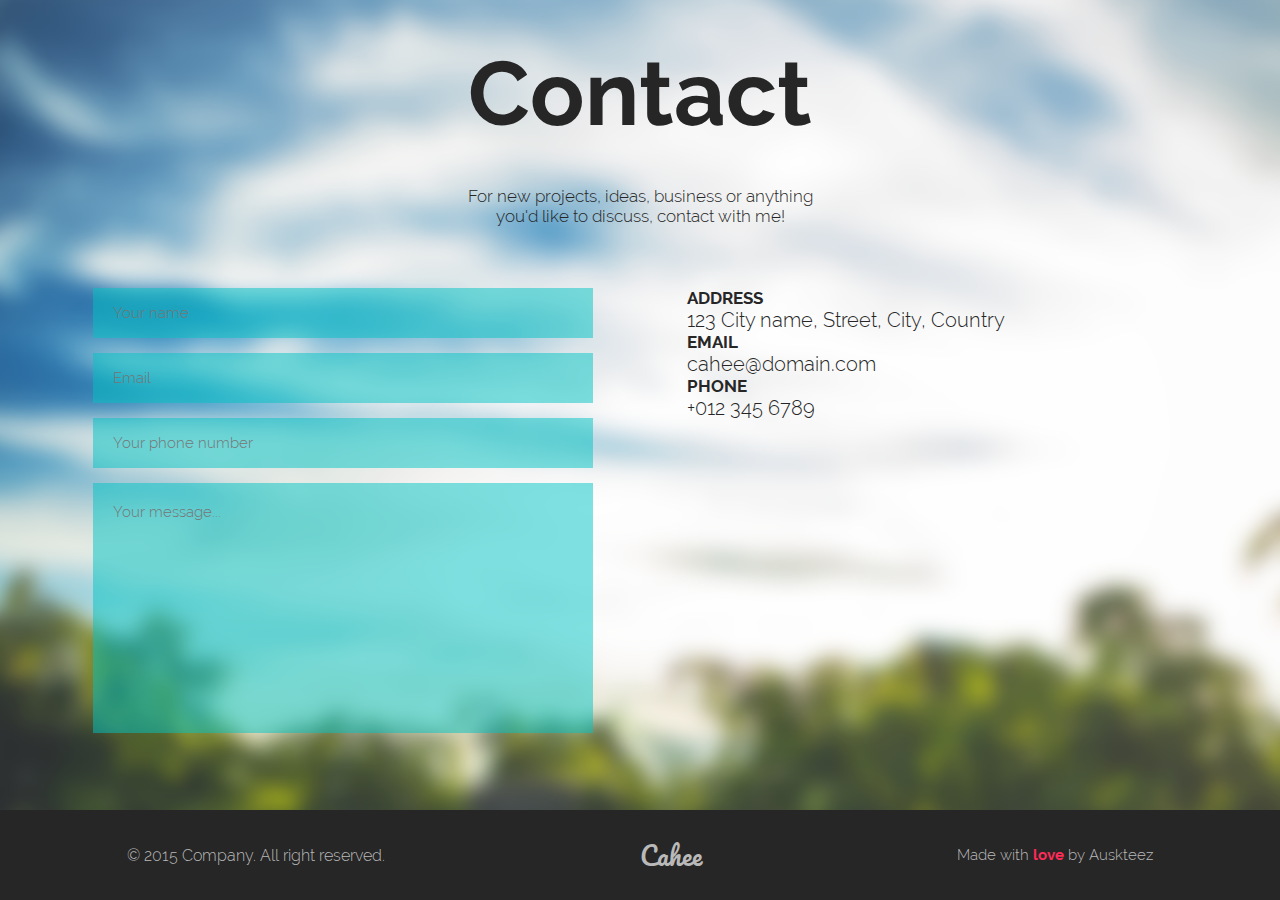
<file: 12.1/index.html>
<!DOCTYPE html>
<html lang="en">

<head>
    <meta charset="UTF-8">
    <meta name="viewport" content="width=device-width, initial-scale=1.0">
    <title>Contact</title>
    <link rel="stylesheet" href="style.css">
</head>

<body>

    <footer>
        <div class="title-container">
            <h1 class="title">
                Contact
            </h1>
            <div class="sub-title">
                For new projects, ideas, business or anything
                you'd like to discuss, contact with me!
            </div>
        </div>


        <div class="form-container">
            <form action="">
                <input type="text" class="form__input" placeholder="Your name">
                <input type="email" class="form__input" placeholder="Email">
                <input type="text" class="form__input" placeholder="Your phone number" data-mask="+00 (000) 000 00 00">
                <textarea name="" id="" cols="30" rows="10" class="form__input form__input-big"
                    placeholder="Your message..."></textarea>


            </form>


            <div class="contact-info">

                <div class="contact-info-item">
                    <div class="contact-info__title">
                        ADDRESS
                    </div>
                    <div class="contact-info__data">
                        123 City name, Street, City, Country
                    </div>
                </div>


                <div class="contact-info-item">
                    <div class="contact-info__title">
                        EMAIL
                    </div>
                    <div class="contact-info__data">
                        cahee@domain.com
                    </div>
                </div>


                <div class="contact-info-item">
                    <div class="contact-info__title">
                        PHONE
                    </div>
                    <div class="contact-info__data">
                        +012 345 6789
                    </div>
                </div>


            </div>




        </div>

        <div class="footer-footer">
            <div class="footer-footer__copyright">
                &copy; 2015 Company. All right reserved.
            </div>

            <div class="footer-footer__logo">
                Cahee
            </div>

            <div class="footer-footer__with-love">
                Made with <span class="love-red">love</span> by Auskteez
            </div>

        </div>




    </footer>






    <script src="https://cdnjs.cloudflare.com/ajax/libs/jquery/3.3.1/jquery.min.js"></script>
    <script src="./plugins/jquery.mask.min.js"></script>

</body>

</html>
</file>
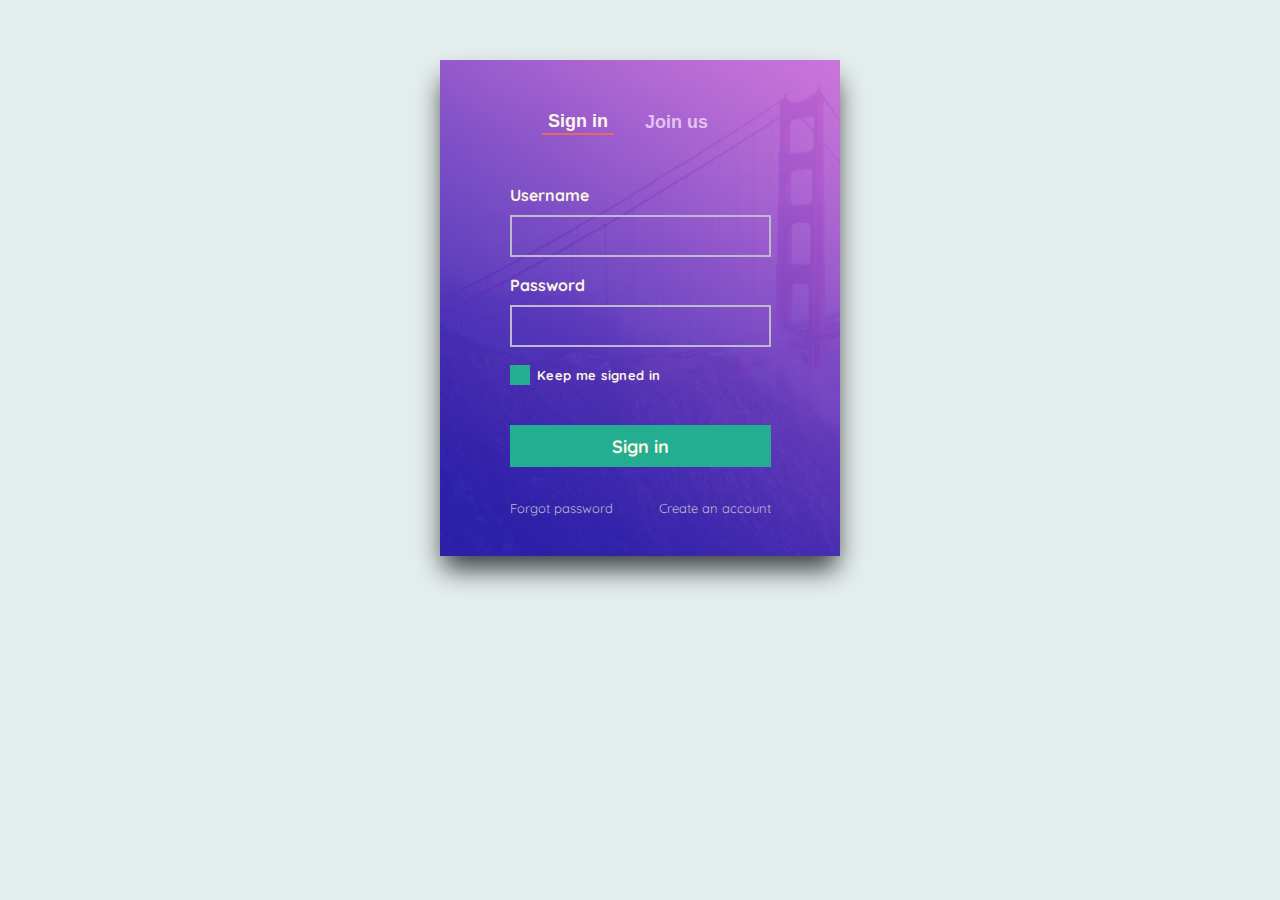
<file: 12.2/index.html>
<!DOCTYPE html>
<html lang="en">

<head>
    <meta charset="UTF-8">
    <meta name="viewport" content="width=device-width, initial-scale=1.0">
    <title>Document</title>
    <link rel="stylesheet" href="style.css">
</head>

<body>

    <div class="main-container">


        <div class="inner-container">
            <div class="tab-btn-container">
                <button class="tab-btn  " id="btn-sign-in" onclick="openTab(event, 'tab-sign-in')">
                    Sign in
                </button>
                <button class="tab-btn" id="btn-join-us" onclick="openTab(event, 'tab-join-us')">
                    Join us
                </button>

            </div>


            <form action="" class="form-menu" id="tab-sign-in">
                <label for="sign-in-usr" class="label-for-txt">Username</label>
                <input type="text" name="username" id="sign-in-usr" class="form-menu__input-txt">

                <label for="sign-in-psw" class="label-for-txt">Password</label>
                <input type="password" name="password" id="sign-in-psw" class="form-menu__input-txt">

                <div class="checkbox-container">
                    <input type="checkbox" name="remember" id="remember" class="form-menu__checkbox">
                    <label for="remember" class="label-for-checkbox">
                        <span class="form__checkbox">&#10004;</span>
                        Keep me signed in</label>
                </div>

                <input type="submit" value="Sign in" class="form__submit">

                <div class="additional-links">
                    <a href="" class="help-link">
                        Forgot password
                    </a>
                    <a href="" class="help-link">
                        Create an account
                    </a>
                </div>
            </form>

            <form action="" class="form-menu" id="tab-join-us">
                <label for="join-us-usr" class="label-for-txt">Username</label>
                <input type="text" name="username" id="join-us-usr" class="form-menu__input-txt">

                <label for="join-us-psw" class="label-for-txt">Password</label>
                <input type="password" name="password" id="join-us-psw" class="form-menu__input-txt">

                <label for="join-us-psw" class="label-for-txt">Repeat Password</label>
                <input type="password" name="password" id="join-us-psw-repeat" class="form-menu__input-txt">
                <input type="submit" value="Join us" class="form__submit form__submit-less-margin">

            </form>


        </div>


    </div>
























    <script>
        function openTab(evt, tabName) {
            var i, tabcontent, tablinks;


            tabcontent = document.getElementsByClassName("form-menu");

            for (i = 0; i < tabcontent.length; i++) {
                tabcontent[i].style.display = "none";
            }

            tablinks = document.getElementsByClassName("tab-btn");

            for (i = 0; i < tablinks.length; i++) {
                tablinks[i].className = tablinks[i].className.replace(" tab-btn__active", "");
            }


            document.getElementById(tabName).style.display = "flex";
            evt.currentTarget.className += " tab-btn__active";
        }

        // Get the element with id="defaultOpen" and click on it 
        document.getElementById("btn-sign-in").click();


        var password = document.getElementById("join-us-psw")
            , confirm_password = document.getElementById("join-us-psw-repeat");

        function validatePassword() {
            if (password.value != confirm_password.value) {
                confirm_password.setCustomValidity("Passwords Don't Match");
            } else {
                confirm_password.setCustomValidity('');
            }
        }

        password.onchange = validatePassword;
        confirm_password.onkeyup = validatePassword;

    </script>

    <script src="https://cdnjs.cloudflare.com/ajax/libs/jquery/3.3.1/jquery.min.js"></script>
    <script src="./plugins/jquery.mask.min.js"></script>

</body>

</html>
</file>
<file: 12.1/style.css>
@font-face{
    font-family: Pacifico;
    src: url(fonts/Pacifico-Regular.ttf);
}

@font-face{
    font-family: Raleway;
    src: url(fonts/Raleway-Light.ttf);
}

@font-face{
    font-family: Raleway;
    src: url(fonts/Raleway-Bold.ttf);
    font-weight: bold;
}

body{
    margin: 0;
}

footer{
    background-image: url(img/bg.png);
    background-size: cover;
    display: flex;
    flex-direction: column;
    justify-content: space-between;
    min-height: 100vh;

}

.title-container{
    display: flex;
    flex-direction: column;
    align-items: center;
}

.title {
    font-size: 90px;
    font-family: "Raleway";
    color: rgb(38, 38, 38);
    font-weight: bold;
    text-align: center;
    margin: 40px;
}

.sub-title {
    font-size: 17px;
    font-family: "Raleway";
    color: rgb(38, 38, 38);
    text-align: center;
    width: 350px;
}

.form-container {
    margin: 46px;
    display: flex;
    justify-content: space-around;
}

.contact-info__title{
    width: 500px;
    font-size: 17px;
    font-family: "Raleway";
    color: rgb(38, 38, 38);
    font-weight: bold;
}

.contact-info__data{
    width: 500px;
    font-size: 20px;
    font-family: "Raleway";
    color: rgb(38, 38, 38);
}

form{
    display: flex;
    flex-direction: column;
}

.form__input{
    box-sizing: border-box;
    font-size: 15px;
    font-family: "Raleway";
    color: rgb(255, 255, 255);
    background-color: rgba(0, 196, 196, 0.502);
    width: 500px;
    height: 50px;
    border: none;
    margin-bottom: 15px;
    padding: 20px;
    border-left: solid 0px #355b82;
}

.form__input-big{
    height: 250px;
    resize: none;
}

.form__input:focus{
    opacity: 1;
    border-left: solid 5px #355b82;
    transition: all 0.1s ease-in-out;
}









.footer-footer{
    background-color: #262626;
    display: flex;
    justify-content: space-around;
    align-items: center;
    /*position: absolute;
    bottom: 0;*/
    width: 100%;
    height: 90px;
}

.footer-footer__copyright{
    font-size: 16px;
    font-family: "Raleway";
    color: rgb(185, 185, 185);
}
  
.footer-footer__logo {
    font-size: 25px;
    font-family: "Pacifico";
    color: rgb(185, 185, 185);
}

.footer-footer__with-love {
    font-size: 15px;
    font-family: "Raleway";
    color: rgb(185, 185, 185);
}

.love-red {
    color: #ff2b58;
    font-weight: bold;
}
</file>
<file: 12.2/style.css>
@font-face{
    font-family: Quicksand;
    src: url(fonts/Quicksand-Regular.ttf);
}

@font-face{
    font-family: Quicksand;
    src: url(fonts/Quicksand-Bold.ttf);
    font-weight: bold;
}

body {
    display: flex;
    justify-content: center;
    font-family: 'Quicksand', sans-serif;
    background-color: #e5eeee;
    box-sizing: border-box;
    padding: 52px;
}


.main-container{
    box-sizing: content-box;
    width: 400px;
    height: 496px;
    background-image: url(img/bg.png);
    background-size: cover;
    box-shadow: 0px 16px 25px -3px rgba(0,0,0,0.75);

}

.inner-container{
    padding-left: 70px;
    padding-right: 70px;
    padding-top: 50px;
    width: 261px;
}

.tab-btn-container{
    display: flex;
    justify-content: center;
}

.tab-btn {
    font-size: 18px;
    color: rgb(225, 194, 241);
    font-weight: bold;
    margin-right: 25px;
    background: transparent;
    border: none;
}

.tab-btn__active{
    color: rgb(251, 246, 228);
    border-bottom: solid rgb(230, 106, 100) 2px;
}

.form-menu {
    display: none;
    flex-direction: column;
    margin-top: 50px;
}
 
.label-for-txt {
    font-size: 16px;
    font-family: "Quicksand";
    color: rgb(251, 246, 228);
    font-weight: bold;
    margin-bottom: 10px;
}


.label-for-checkbox {
    font-size: 13px;
    font-family: "Quicksand";
    color: rgb(251, 246, 228);
    font-weight: bold;
}
  
.form-menu__input-txt {
    box-sizing: border-box;
    border-style: solid;
    border-width: 2px;
    border-color: rgb(191, 185, 204);
    background-color: rgba(229, 238, 238, 0);
    width: 261px;
    height: 42px;
    margin-bottom: 18px;


}

.form-menu__input-txt:focus{
    border-color: #23ae92;

}
    
.form-menu__checkbox{
    width: 16px;
    height: 16px;
    background-color: rgb(35, 174, 146);
}


[type=checkbox] {
    width: 0;
    height: 0;
    overflow: hidden;
    position: absolute;
    opacity: 0;
}

.label-for-checkbox {
    display: flex;
    align-items: center;
    letter-spacing: .03em;
}

[type=checkbox]:checked+.label-for-checkbox .form__checkbox {
    font-size: 12px;
}

[type=checkbox]:focus+.label-for-checkbox .form__checkbox {
    border: 2px solid #e66a64;
}

.form__checkbox {
    width: 16px;
    height: 16px;
    background-color: #23ae92;
    display: flex;
    justify-content: center;
    align-items: center;
    margin-right: 7px;
    font-size: 0;
    border: 2px solid #23ae92;
    transition: ease .3s font-size;
}

.form__submit{
    width: 261px;
    height: 42px;
    font-size: 18px;
    font-family: "Quicksand";
    color: rgb(251, 246, 228);
    font-weight: bold;
    background-color: rgb(35, 174, 146);
    border: none;
    margin-top: 40px;
    margin-bottom: 33px;
}

.form__submit:hover{
 background-color: #e66a64;
 border: solid 2px rgb(35, 174, 146);
}

.form__submit:focus{
    border:  solid 2px#e66a64;
}

.additional-links{
    display: flex;
    justify-content: space-between;
}

.help-link{
    display: block;
    font-size: 13px;
    font-family: "Quicksand";
    color: rgb(185, 185, 204);
    text-decoration: none;

    padding-bottom: 10px;
    border-bottom: solid 1px transparent;
}

.help-link:hover{
    border-bottom: solid 1px rgb(185, 185, 204);
    transition: all 0.5s ease;
    padding-bottom: 0px !important;
    height: 20px;
}

.form__submit-less-margin{
    margin-top: 20px;
}
</file>
